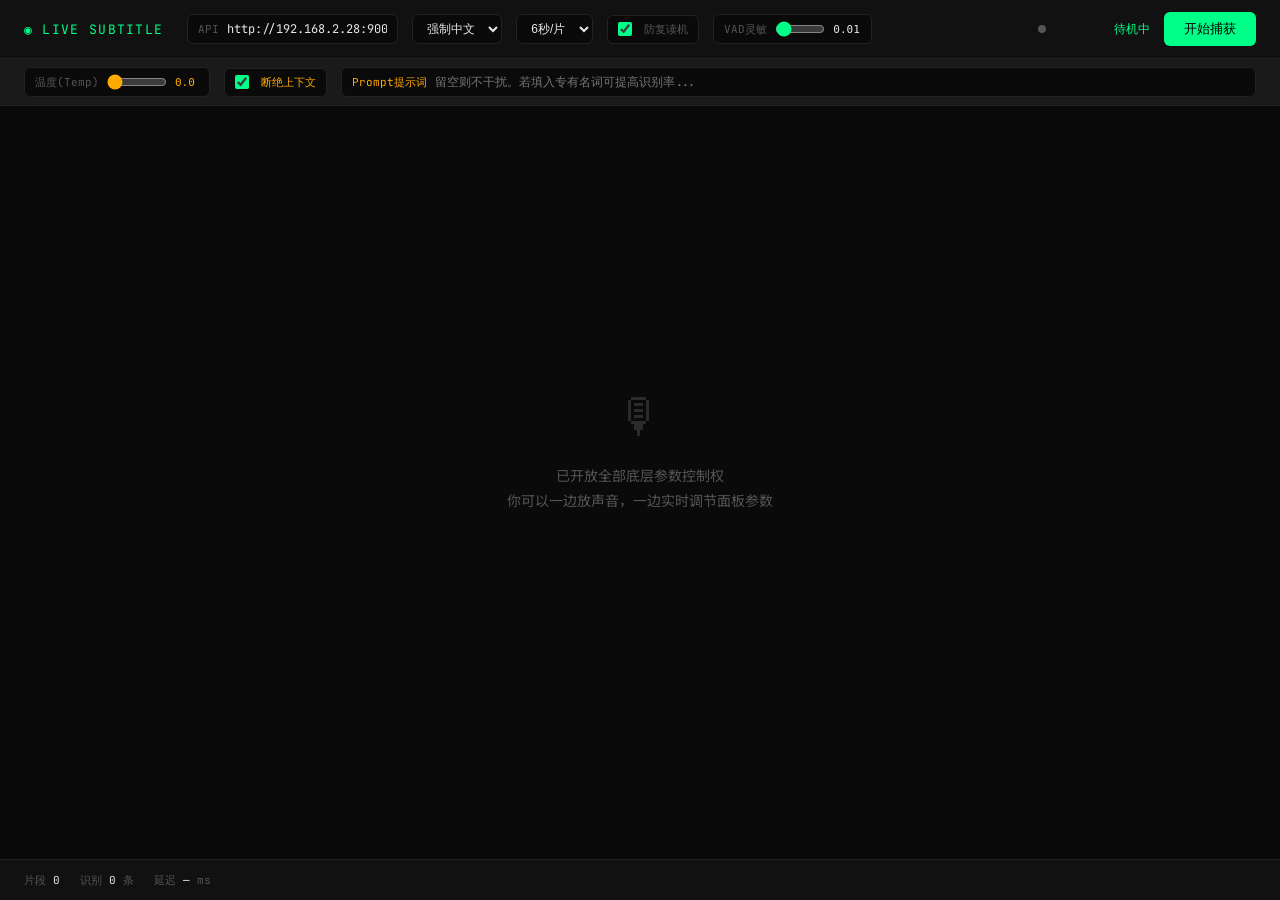
<file: index.html>
<!DOCTYPE html>
<html lang="zh">
<head>
<meta charset="UTF-8">
<meta name="viewport" content="width=device-width, initial-scale=1">
<title>实时字幕</title>
<style>
  @import url('https://fonts.googleapis.com/css2?family=Noto+Sans+SC:wght@300;400;500&family=JetBrains+Mono:wght@400&display=swap');

  :root {
    --bg: #0a0a0a; --surface: #111; --surface-light: #1a1a1a; --border: #222; --accent: #00ff88;
    --text: #e8e8e8; --text-dim: #555; --danger: #ff4444;
  }

  * { box-sizing: border-box; margin: 0; padding: 0; }
  body { background: var(--bg); color: var(--text); font-family: 'Noto Sans SC', sans-serif; height: 100vh; display: flex; flex-direction: column; overflow: hidden; }

  /* 主控制栏 */
  header { display: flex; align-items: center; gap: 14px; padding: 12px 24px; border-bottom: 1px solid var(--border); background: var(--surface); flex-shrink: 0; z-index: 100; flex-wrap: wrap; }
  .logo { font-family: 'JetBrains Mono', monospace; font-size: 13px; color: var(--accent); letter-spacing: 0.1em; margin-right: 10px; }
  .spacer { flex: 1; }

  /* 副控制栏 (高级参数) */
  .sub-header { display: flex; align-items: center; gap: 14px; padding: 8px 24px; border-bottom: 1px solid var(--border); background: var(--surface-light); flex-shrink: 0; z-index: 99; flex-wrap: wrap; }

  .endpoint-wrap { display: flex; align-items: center; gap: 8px; background: var(--bg); border: 1px solid var(--border); border-radius: 6px; padding: 6px 10px; }
  .endpoint-wrap label { font-size: 11px; color: var(--text-dim); font-family: 'JetBrains Mono', monospace; white-space: nowrap; }
  .endpoint-wrap input[type="text"] { background: none; border: none; outline: none; color: var(--text); font-family: 'JetBrains Mono', monospace; font-size: 12px; }
  
  select { background: var(--bg); border: 1px solid var(--border); border-radius: 6px; color: var(--text); font-size: 12px; padding: 6px 10px; outline: none; cursor: pointer; }

  .toggle-wrap { cursor: pointer; user-select: none; }
  .toggle-wrap input[type="checkbox"] { cursor: pointer; accent-color: var(--accent); width: 14px; height: 14px; margin-right: 4px; vertical-align: middle; }
  .toggle-wrap label { cursor: pointer; vertical-align: middle; }

  .status-dot { width: 8px; height: 8px; border-radius: 50%; background: var(--text-dim); transition: background 0.3s; }
  .status-dot.active { background: var(--accent); box-shadow: 0 0 8px var(--accent); animation: pulse 1.5s infinite; }
  .status-dot.error { background: var(--danger); }
  @keyframes pulse { 0%,100% { opacity: 1; } 50% { opacity: 0.4; } }

  .status-text { font-size: 12px; color: var(--accent); font-family: 'JetBrains Mono', monospace; min-width: 90px; text-align: right;}

  .btn { padding: 8px 20px; border-radius: 6px; border: none; cursor: pointer; font-size: 13px; transition: all 0.2s; white-space: nowrap; font-weight: 500; }
  .btn-start { background: var(--accent); color: #000; }
  .btn-start:hover { filter: brightness(1.1); }
  .btn-stop { background: transparent; border: 1px solid var(--danger); color: var(--danger); }
  .btn-stop:hover { background: rgba(255,68,68,0.1); }

  main { flex: 1; display: flex; flex-direction: column; position: relative; overflow: hidden; }
  
  #subtitle-box { flex: 1; overflow-y: auto; padding: 40px 10% 120px; scroll-behavior: smooth; }
  #subtitle-box::-webkit-scrollbar { width: 6px; }
  #subtitle-box::-webkit-scrollbar-thumb { background: var(--border); border-radius: 3px; }
  #subtitle-box::-webkit-scrollbar-thumb:hover { background: #444; }

  .subtitle-line { margin-bottom: 24px; display: flex; gap: 16px; align-items: baseline; animation: fadeIn 0.4s ease; }
  @keyframes fadeIn { from { opacity: 0; transform: translateY(8px); } to { opacity: 1; transform: translateY(0); } }
  .subtitle-line .ts { font-family: 'JetBrains Mono', monospace; font-size: 12px; color: var(--text-dim); user-select: none; }
  .subtitle-line .txt { font-size: 22px; line-height: 1.6; color: var(--text); font-weight: 300; letter-spacing: 0.02em; }
  .subtitle-line.latest .txt { color: #fff; font-weight: 400; text-shadow: 0 0 10px rgba(255,255,255,0.1); }
  .subtitle-line.pending { opacity: 0.5; }
  
  .pending-cursor { display: inline-block; width: 8px; height: 22px; background: var(--accent); opacity: 0.6; margin-left: 6px; vertical-align: bottom; animation: blink 1s infinite; }
  @keyframes blink { 0%, 100% { opacity: 0; } 50% { opacity: 0.6; } }

  footer { border-top: 1px solid var(--border); background: var(--surface); padding: 10px 24px; display: flex; align-items: center; gap: 20px; z-index: 100; }
  .stat { font-family: 'JetBrains Mono', monospace; font-size: 11px; color: var(--text-dim); }
  .stat span { color: var(--text); }
  #viz { display: flex; align-items: center; gap: 2px; height: 20px; }
  #viz div { width: 3px; background: var(--accent); border-radius: 2px; transition: height 0.1s; opacity: 0.6; }

  #empty { position: absolute; top: 45%; left: 50%; transform: translate(-50%,-50%); text-align: center; pointer-events: none; }
  #empty .big { font-size: 48px; margin-bottom: 16px; opacity: 0.15; }
  #empty p { color: var(--text-dim); font-size: 14px; line-height: 1.8; }
</style>
</head>
<body>

<!-- 主控制栏：基础设置 -->
<header>
  <div class="logo">◉ LIVE SUBTITLE</div>
  <div class="endpoint-wrap"><label>API</label><input id="endpoint" type="text" value="http://192.168.2.28:9000/inference" style="width: 160px;" spellcheck="false"></div>
  <select id="lang"><option value="zh">强制中文</option><option value="en">English</option><option value="auto">自动</option></select>
  <select id="interval"><option value="4000">4秒/片</option><option value="6000" selected>6秒/片</option><option value="8000">8秒/片</option></select>
  
  <div class="endpoint-wrap toggle-wrap" title="关闭后无条件显示模型输出的所有字符">
    <input type="checkbox" id="filter-toggle" checked>
    <label for="filter-toggle">防复读机</label>
  </div>

  <div class="endpoint-wrap" title="识别音量阈值，游戏声音大可以调高点">
    <label>VAD灵敏</label>
    <input id="vad" type="range" min="0" max="0.3" step="0.01" value="0.01" style="width:50px;accent-color:var(--accent)">
    <span id="vad-val" style="font-family:monospace;font-size:11px;color:var(--text);min-width:28px">0.01</span>
  </div>

  <div class="spacer"></div>
  <div class="status-dot" id="dot"></div>
  <div class="status-text" id="status-text">待机中</div>
  <button class="btn btn-start" id="btn-start" onClick="startCapture()">开始捕获</button>
  <button class="btn btn-stop" id="btn-stop" onClick="stopCapture()" style="display:none">停止</button>
</header>

<!-- 副控制栏：高级底层参数 -->
<div class="sub-header">
  <div class="endpoint-wrap" title="0.0最准但易死循环。若遇到死循环，调高到0.2~0.5可打断施法">
    <label>温度(Temp)</label>
    <input id="temp" type="range" min="0" max="1" step="0.1" value="0.0" style="width:60px;accent-color:#ffaa00">
    <span id="temp-val" style="font-family:monospace;font-size:11px;color:#ffaa00;min-width:24px">0.0</span>
  </div>

  <div class="endpoint-wrap toggle-wrap" title="强制模型每段单独识别，防止上一句的幻觉污染下一句">
    <input type="checkbox" id="nocontext-toggle" checked>
    <label for="nocontext-toggle" style="color:#ffaa00">断绝上下文</label>
  </div>

  <div class="endpoint-wrap" style="flex:1;" title="可以给模型提供专有名词提示，例如：张麻子 黄四郎 马邦德">
    <label style="color:#ffaa00">Prompt提示词</label>
    <input id="custom-prompt" type="text" placeholder="留空则不干扰。若填入专有名词可提高识别率..." style="width: 100%;" spellcheck="false">
  </div>
</div>

<main>
  <div id="empty"><div class="big">🎙</div><p>已开放全部底层参数控制权<br>你可以一边放声音，一边实时调节面板参数</p></div>
  <div id="subtitle-box"></div>
</main>

<footer>
  <div class="stat">片段 <span id="s-chunks">0</span></div>
  <div class="stat">识别 <span id="s-lines">0</span> 条</div>
  <div class="stat">延迟 <span id="s-latency">—</span> ms</div>
  <div class="spacer"></div>
  <div id="viz"><div></div><div></div><div></div><div></div><div></div><div></div><div></div><div></div></div>
</footer>

<script>
// 数值联动显示
document.getElementById('vad').addEventListener('input', function() { document.getElementById('vad-val').textContent = this.value; });
document.getElementById('temp').addEventListener('input', function() { document.getElementById('temp-val').textContent = Number(this.value).toFixed(1); });

let mediaStream = null, audioCtx = null, scriptNode = null, captureSource = null;
let isRunning = false, intervalTimer = null, vizTimer = null;
let totalChunks = 0, totalLines = 0, pendingText = '';
let currentAbortController = null;

const dot = document.getElementById('dot'), statusText = document.getElementById('status-text');
const subtitleBox = document.getElementById('subtitle-box'), empty = document.getElementById('empty');

function setStatus(s, cls) { statusText.textContent = s; dot.className = 'status-dot' + (cls ? ' ' + cls : ''); }
function ts() { return new Date().toLocaleTimeString('zh-CN', {hour:'2-digit',minute:'2-digit',second:'2-digit'}); }

function scrollToBottom() {
  const isNearBottom = subtitleBox.scrollHeight - subtitleBox.clientHeight <= subtitleBox.scrollTop + 80;
  if (isNearBottom) subtitleBox.scrollTop = subtitleBox.scrollHeight;
}

function cleanUpDOM() {
  const MAX_LINES = 100;
  const lines = subtitleBox.querySelectorAll('.subtitle-line');
  if (lines.length > MAX_LINES) {
    for (let i = 0; i < lines.length - MAX_LINES; i++) lines[i].remove();
  }
}

async function startCapture() {
  try { 
    mediaStream = await navigator.mediaDevices.getDisplayMedia({ video: false, audio: { echoCancellation: false, noiseSuppression: false, sampleRate: 16000 } }); 
  } catch(e) { 
    try { mediaStream = await navigator.mediaDevices.getDisplayMedia({ video: true, audio: true }); } 
    catch(e2) { alert('无法获取音频'); return; } 
  }
  
  if (!mediaStream.getAudioTracks().length) { 
    alert('未检测到音频，请勾选弹窗下方的「分享音频」'); 
    mediaStream.getTracks().forEach(t => t.stop()); return; 
  }
  
  mediaStream.getAudioTracks()[0].onended = () => stopCapture();
  isRunning = true; empty.style.display = 'none';
  document.getElementById('btn-start').style.display = 'none'; document.getElementById('btn-stop').style.display = '';
  
  setStatus('监听中', 'active'); 
  setupViz(); 
  startRecordingLoop();
}

function setupViz() {
  audioCtx = new AudioContext(); 
  let analyser = audioCtx.createAnalyser(); 
  analyser.fftSize = 32;
  audioCtx.createMediaStreamSource(mediaStream).connect(analyser);
  let vizBars = document.querySelectorAll('#viz div'), buf = new Uint8Array(analyser.frequencyBinCount);
  vizTimer = setInterval(() => { 
    analyser.getByteFrequencyData(buf); 
    vizBars.forEach((bar, i) => { bar.style.height = Math.max(2, (buf[i]/255)*16) + 'px'; }); 
  }, 80);
}

function startRecordingLoop() {
  const intervalMs = parseInt(document.getElementById('interval').value);
  captureSource = audioCtx.createMediaStreamSource(new MediaStream(mediaStream.getAudioTracks()));
  scriptNode = audioCtx.createScriptProcessor(4096, 1, 1);
  let pcmBuffers = [];
  
  scriptNode.onaudioprocess = (e) => { 
    if (isRunning) pcmBuffers.push(new Float32Array(e.inputBuffer.getChannelData(0))); 
  };
  captureSource.connect(scriptNode); 
  scriptNode.connect(audioCtx.destination);

  intervalTimer = setInterval(async () => {
    if (!isRunning || pcmBuffers.length === 0) return;
    const collected = pcmBuffers.splice(0);
    const totalLen = collected.reduce((s, b) => s + b.length, 0);
    const merged = new Float32Array(totalLen);
    let offset = 0; 
    for (const buf of collected) { merged.set(buf, offset); offset += buf.length; }
    
    let sum = 0; for (let i = 0; i < merged.length; i++) sum += merged[i] * merged[i];
    if (Math.sqrt(sum / merged.length) < parseFloat(document.getElementById('vad').value)) {
      setStatus('等待声音...', 'active'); 
      return;
    }

    totalChunks++; document.getElementById('s-chunks').textContent = totalChunks;
    await sendToWhisper(encodeWAV(resample(merged, audioCtx.sampleRate, 16000), 16000));
  }, intervalMs);
}

function resample(samples, fromRate, toRate) {
  if (fromRate === toRate) return samples;
  const ratio = fromRate / toRate, newLen = Math.round(samples.length / ratio), result = new Float32Array(newLen);
  for (let i = 0; i < newLen; i++) { 
    const pos = i * ratio, idx = Math.floor(pos), frac = pos - idx; 
    result[i] = samples[idx] + frac * ((samples[idx+1]||0) - samples[idx]); 
  }
  return result;
}

function encodeWAV(samples, sampleRate) {
  const buf = new ArrayBuffer(44 + samples.length * 2), view = new DataView(buf);
  const writeStr = (o, s) => { for (let i = 0; i < s.length; i++) view.setUint8(o + i, s.charCodeAt(i)); };
  writeStr(0, 'RIFF'); view.setUint32(4, 36 + samples.length * 2, true); writeStr(8, 'WAVE'); writeStr(12, 'fmt ');
  view.setUint32(16, 16, true); view.setUint16(20, 1, true); view.setUint16(22, 1, true);
  view.setUint32(24, sampleRate, true); view.setUint32(28, sampleRate * 2, true); view.setUint16(32, 2, true); view.setUint16(34, 16, true);
  writeStr(36, 'data'); view.setUint32(40, samples.length * 2, true);
  let o = 44; for (let i = 0; i < samples.length; i++) { 
    const s = Math.max(-1, Math.min(1, samples[i])); 
    view.setInt16(o, s < 0 ? s * 0x8000 : s * 0x7FFF, true); 
    o += 2; 
  }
  return new Blob([buf], { type: 'audio/wav' });
}

async function sendToWhisper(wavBlob) {
  const endpoint = document.getElementById('endpoint').value.trim();
  const lang = document.getElementById('lang').value;
  const filterEnabled = document.getElementById('filter-toggle').checked;
  
  // 动态读取高级参数
  const temperature = document.getElementById('temp').value;
  const noContext = document.getElementById('nocontext-toggle').checked;
  const customPrompt = document.getElementById('custom-prompt').value.trim();
  
  setStatus('识别中...', 'active');
  const t0 = Date.now();
  
  try {
    const form = new FormData(); 
    form.append('file', wavBlob, 'audio.wav'); 
    form.append('response_format', 'json'); 
    
    // 应用实时调整的参数
    form.append('temperature', temperature);
    if (noContext) {
      form.append('no_context', 'true');
    }
    if (customPrompt.length > 0) {
      form.append('prompt', customPrompt);
    } else if (noContext) {
      // 兜底：如果没填提示词又选了断开上下文，强塞空格清理模型记忆
      form.append('prompt', ' ');
    }
    
    if (lang !== 'auto') form.append('language', lang);

    if (currentAbortController) currentAbortController.abort();
    currentAbortController = new AbortController();
    const timeoutId = setTimeout(() => currentAbortController.abort(), 12000);

    const res = await fetch(endpoint, { method: 'POST', body: form, signal: currentAbortController.signal }); 
    clearTimeout(timeoutId);
    
    if (!res.ok) throw new Error('HTTP ' + res.status);
    const data = await res.json(); 
    document.getElementById('s-latency').textContent = Date.now() - t0;

    let text = data.text ? data.text : (data.transcription ? data.transcription.map(s => s.text).join('') : '');
    
    if (text) {
      text = text.replace(/\[.*?\]|\(.*?\)|\{.*?\}|\【.*?\】|\（.*?\）/g, '').trim();
      text = text.replace(/^\s*[，。！？、]+\s*/, '').replace(/\s+/g, ' ');

      if (lang === 'zh' && /^[a-zA-Z\s\.,\?\!\-\_]+$/.test(text)) {
         setStatus('跳过纯英文', 'active'); return;
      }
      if (!text) {
        setStatus('过滤环境音', 'active'); return;
      }

      if (filterEnabled) {
        let isHallucination = false;
        for (let len = 1; len <= 4; len++) {
          for (let i = 0; i <= text.length - len; i++) {
            let chunk = text.substr(i, len);
            if (text.split(chunk).length - 1 >= 5) { isHallucination = true; break; }
          }
          if (isHallucination) break;
        }
        const stopWords = ["谢谢观看", "感谢观看", "请不吝赐教", "字幕由"];
        for (const word of stopWords) { if (text.includes(word) && text.length < 15) { isHallucination = true; break; } }

        if (isHallucination) {
          setStatus(`拦截复读机`, 'active'); return;
        }
      }

      setStatus('捕获正常', 'active');
      const combined = (pendingText + (pendingText && !pendingText.endsWith(' ') && /^[a-zA-Z]/.test(text) ? ' ' : '') + text).trim();
      const REAL_SENTENCE_END = /[。！？.!?…]+$/;
      
      if (REAL_SENTENCE_END.test(combined) || combined.length >= 35) {
        addLine(combined); 
        pendingText = ''; 
        totalLines++; 
        document.getElementById('s-lines').textContent = totalLines;
      } else {
        pendingText = combined; 
        updatePending(combined);
      }
    } else {
       setStatus('等待人声...', 'active');
    }
  } catch(e) {
    if (e.name !== 'AbortError') setStatus('API 异常', 'error');
  }
}

function addLine(text) { 
  removePending(); 
  subtitleBox.querySelectorAll('.subtitle-line.latest').forEach(el => el.classList.remove('latest')); 
  const line = document.createElement('div'); 
  line.className = 'subtitle-line latest'; 
  line.innerHTML = `<span class="ts">${ts()}</span><span class="txt">${escHtml(text)}</span>`; 
  subtitleBox.appendChild(line); 
  
  cleanUpDOM();
  scrollToBottom();
}

let currentPendingEl = null;
function updatePending(text) { 
  if (currentPendingEl) {
    currentPendingEl.querySelector('.txt').innerHTML = escHtml(text) + '<span class="pending-cursor"></span>';
  } else {
    currentPendingEl = document.createElement('div'); 
    currentPendingEl.className = 'subtitle-line pending'; 
    currentPendingEl.innerHTML = `<span class="ts">…</span><span class="txt">${escHtml(text)}<span class="pending-cursor"></span></span>`; 
    subtitleBox.appendChild(currentPendingEl); 
  }
  scrollToBottom();
}

function removePending() { 
  if (currentPendingEl) { currentPendingEl.remove(); currentPendingEl = null; } 
}

function stopCapture() { 
  isRunning = false; 
  clearInterval(intervalTimer); 
  if (currentAbortController) currentAbortController.abort();
  pendingText = ''; 
  removePending(); 
  if (scriptNode) scriptNode.disconnect(); 
  if (captureSource) captureSource.disconnect(); 
  if (mediaStream) mediaStream.getTracks().forEach(t => t.stop()); 
  if (vizTimer) clearInterval(vizTimer); 
  if (audioCtx) audioCtx.close(); 
  
  document.getElementById('btn-start').style.display = ''; 
  document.getElementById('btn-stop').style.display = 'none'; 
  setStatus('已停止', ''); 
  if (!subtitleBox.children.length) empty.style.display = ''; 
}

function escHtml(s) { return s.replace(/&/g,'&amp;').replace(/</g,'&lt;').replace(/>/g,'&gt;'); }
</script>
</body>
</html>
</file>
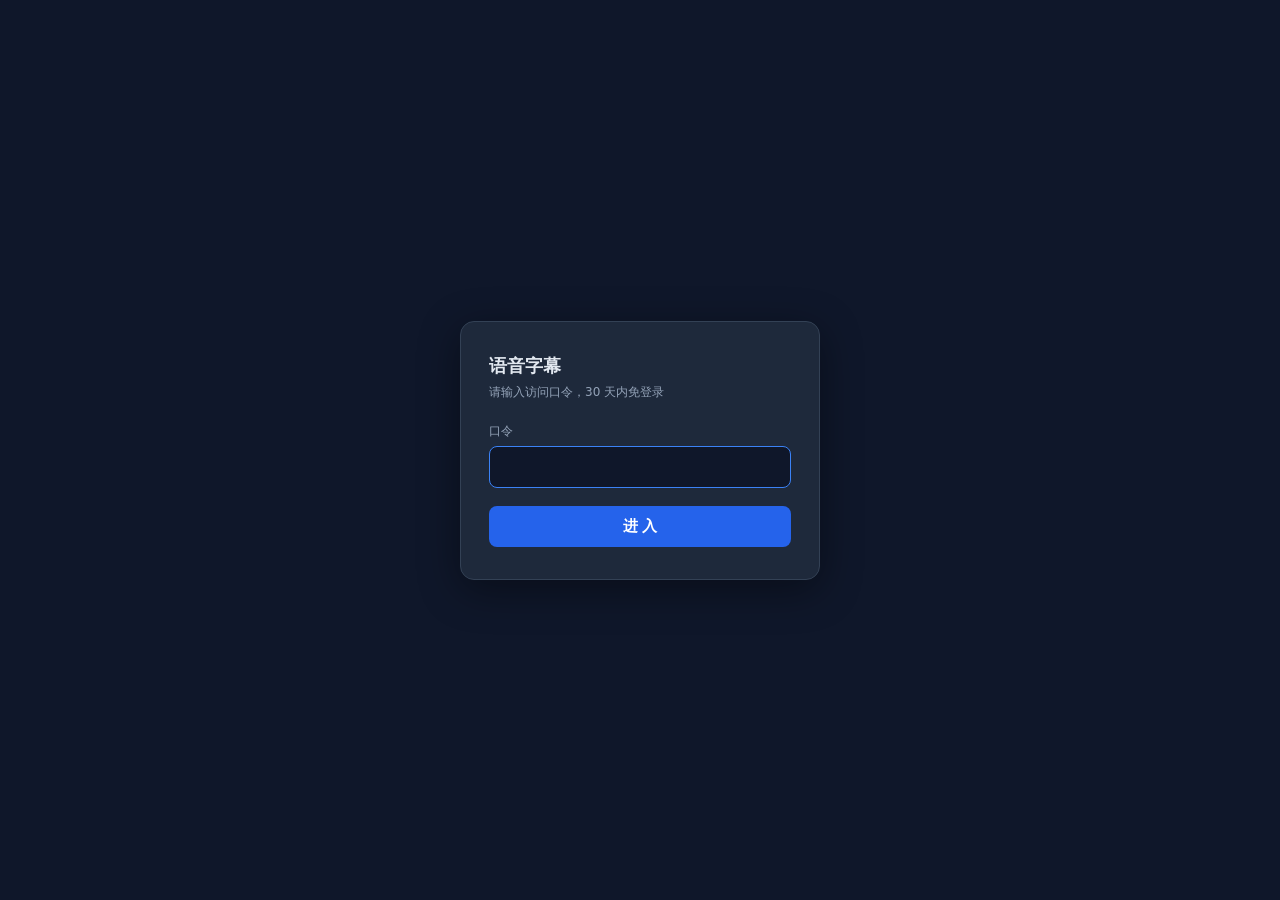
<file: app/static/login.html>
<!DOCTYPE html>
<html lang="zh-CN">
<head>
  <meta charset="UTF-8">
  <meta name="viewport" content="width=device-width, initial-scale=1.0">
  <title>登录 · 语音字幕</title>
  <style>
    * { margin: 0; padding: 0; box-sizing: border-box; }
    html, body { height: 100%; }
    body {
      display: flex;
      align-items: center;
      justify-content: center;
      background: #0f172a;
      color: #e2e8f0;
      font-family: system-ui, -apple-system, "Segoe UI", "Microsoft YaHei", sans-serif;
    }
    .card {
      width: min(360px, 88vw);
      background: #1e293b;
      border: 1px solid #334155;
      border-radius: 14px;
      padding: 32px 28px;
      box-shadow: 0 10px 40px rgba(0,0,0,.4);
    }
    h1 { font-size: 18px; font-weight: 600; margin-bottom: 6px; }
    p.hint { font-size: 12px; color: #94a3b8; margin-bottom: 22px; }
    label { display: block; font-size: 12px; color: #94a3b8; margin-bottom: 6px; }
    input[type=password] {
      width: 100%;
      padding: 11px 12px;
      font-size: 16px; /* ≥16px，避免 iOS 聚焦缩放 */
      background: #0f172a;
      border: 1px solid #334155;
      border-radius: 8px;
      color: #e2e8f0;
      outline: none;
    }
    input[type=password]:focus { border-color: #3b82f6; }
    button {
      width: 100%;
      margin-top: 18px;
      padding: 11px;
      font-size: 15px;
      font-weight: 600;
      background: #2563eb;
      color: #fff;
      border: none;
      border-radius: 8px;
      cursor: pointer;
    }
    button:hover { background: #1d4ed8; }
    button:disabled { opacity: .6; cursor: default; }
    .err {
      display: none;
      margin-top: 14px;
      padding: 9px 12px;
      font-size: 12px;
      background: #450a0a;
      color: #fecaca;
      border-radius: 8px;
    }
    .err.show { display: block; }
  </style>
</head>
<body>
  <div class="card">
    <h1>语音字幕</h1>
    <p class="hint">请输入访问口令，30 天内免登录</p>
    <form id="form" method="post" action="javascript:void(0)">
      <label for="password">口令</label>
      <input type="password" id="password" autocomplete="current-password" autofocus>
      <button id="btn" type="submit">进 入</button>
      <div class="err" id="err"></div>
    </form>
  </div>
  <script>
    const errBox = document.getElementById('err');
    const btn = document.getElementById('btn');
    const params = new URLSearchParams(location.search);
    const next = params.get('next');
    // 只允许站内路径，防 open-redirect
    const target = next && next.startsWith('/') && !next.startsWith('//') ? next : '/';

    async function submit() {
      const password = document.getElementById('password').value;
      if (!password) return;
      btn.disabled = true;
      errBox.classList.remove('show');
      try {
        const res = await fetch('/api/login', {
          method: 'POST',
          headers: { 'Content-Type': 'application/json' },
          body: JSON.stringify({ password }),
        });
        const data = await res.json().catch(() => ({}));
        if (res.ok) {
          // 旧版 ?token= 注入的 localStorage 残留清掉，统一走 Cookie
          localStorage.removeItem('stt_token');
          location.replace(target);
          return;
        }
        errBox.textContent = data.detail || '登录失败';
        errBox.classList.add('show');
      } catch (e) {
        errBox.textContent = '网络错误，请重试';
        errBox.classList.add('show');
      } finally {
        btn.disabled = false;
        document.getElementById('password').focus();
      }
    }
    document.getElementById('form').addEventListener('submit', submit);
  </script>
</body>
</html>
</file>
